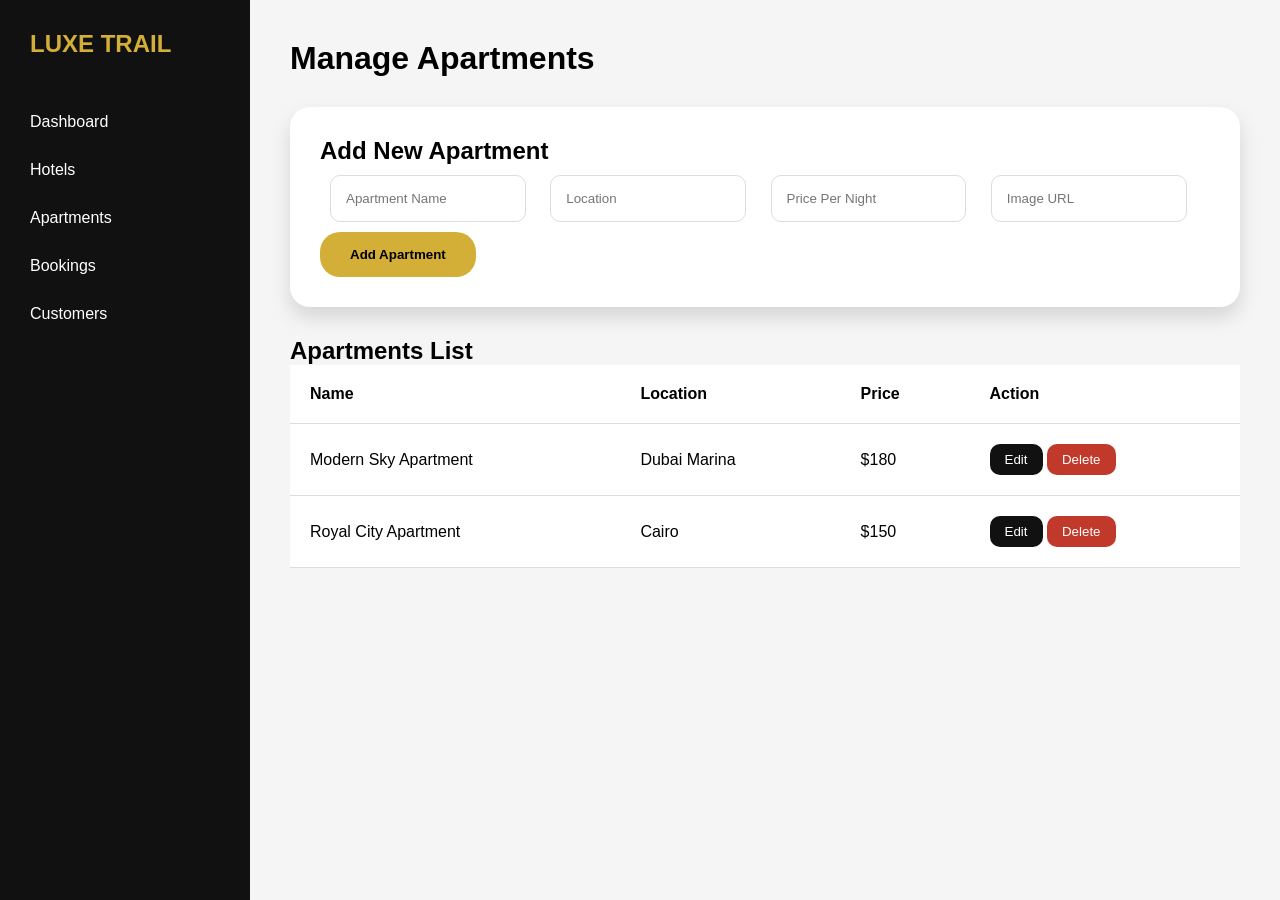
<file: apartments-manage.html>
<!DOCTYPE html>
<html lang="en">

<head>

<meta charset="UTF-8">

<title>LUXE TRAIL | Manage Apartments</title>

<link rel="stylesheet" href="admin.css">

</head>


<body>


<div class="sidebar">

<h2>
LUXE TRAIL
</h2>


<a href="dashboard.html">
Dashboard
</a>


<a href="hotels-manage.html">
Hotels
</a>


<a href="apartments-manage.html">
Apartments
</a>


<a href="#">
Bookings
</a>


<a href="#">
Customers
</a>


</div>




<div class="main">


<h1>
Manage Apartments
</h1>



<div class="add-hotel">


<h2>
Add New Apartment
</h2>



<input type="text" placeholder="Apartment Name">


<input type="text" placeholder="Location">


<input type="number" placeholder="Price Per Night">


<input type="text" placeholder="Image URL">



<button>
Add Apartment
</button>


</div>




<h2>
Apartments List
</h2>



<table>


<tr>

<th>
Name
</th>


<th>
Location
</th>


<th>
Price
</th>


<th>
Action
</th>


</tr>




<tr>

<td>
Modern Sky Apartment
</td>


<td>
Dubai Marina
</td>


<td>
$180
</td>


<td>

<button class="edit">
Edit
</button>


<button class="delete">
Delete
</button>


</td>


</tr>




<tr>

<td>
Royal City Apartment
</td>


<td>
Cairo
</td>


<td>
$150
</td>


<td>

<button class="edit">
Edit
</button>


<button class="delete">
Delete
</button>


</td>


</tr>




</table>



</div>


</body>

</html>
</file>
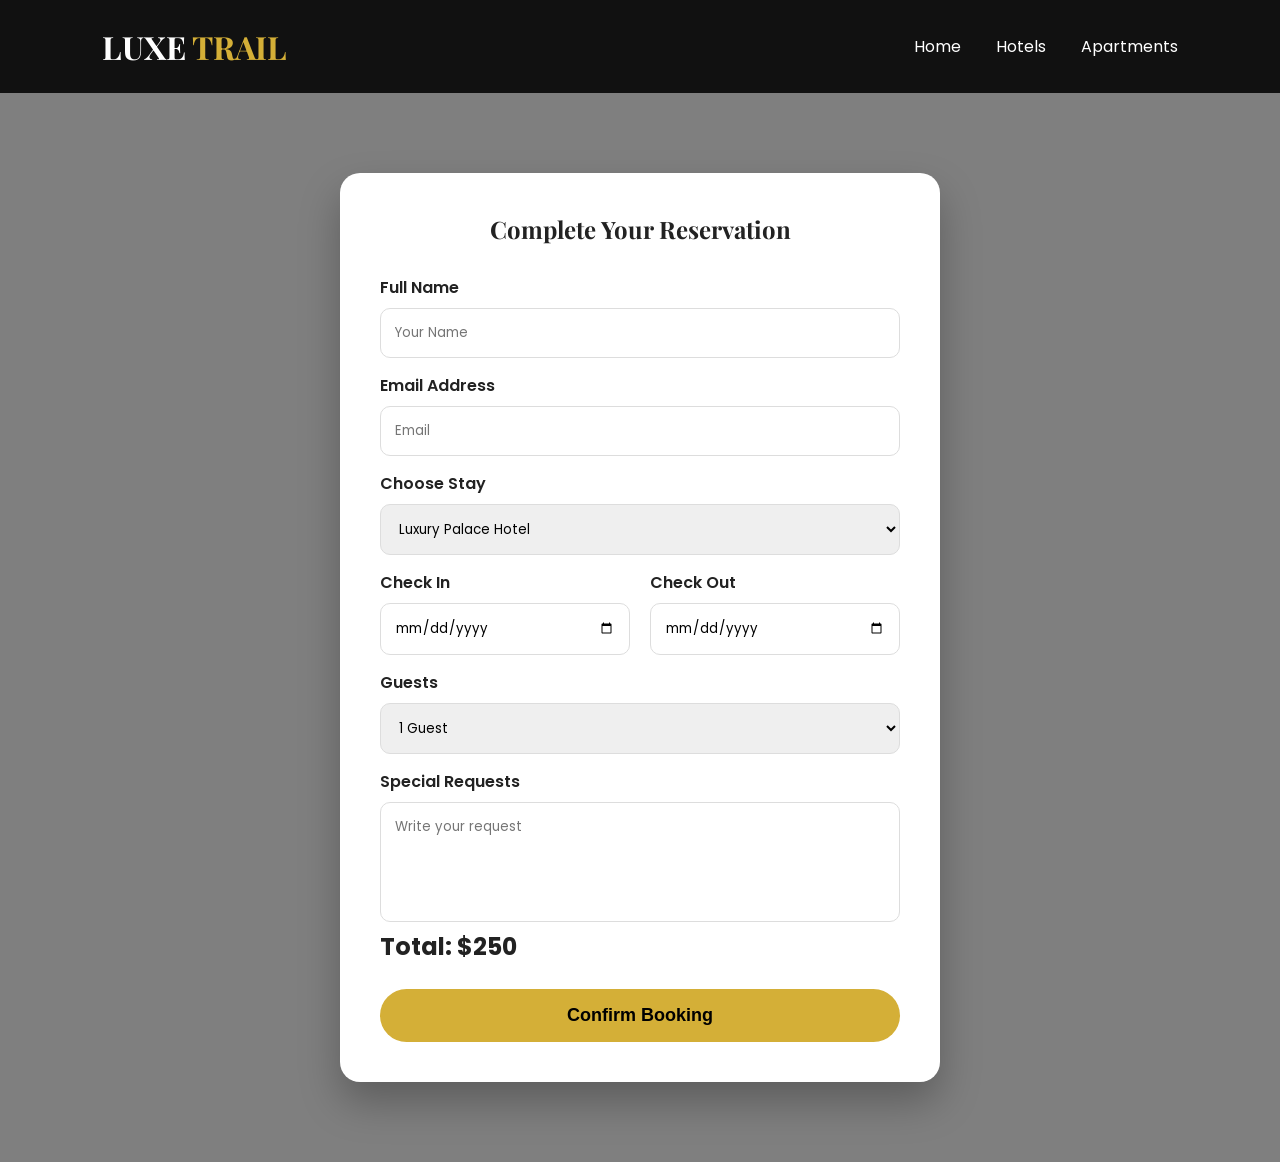
<file: booking.html>
<!DOCTYPE html>
<html lang="en">

<head>

<meta charset="UTF-8">
<meta name="viewport" content="width=device-width, initial-scale=1.0">

<title>LUXE TRAIL | Booking</title>

<link rel="stylesheet" href="style.css">

<link href="https://fonts.googleapis.com/css2?family=Playfair+Display:wght@600;700&family=Poppins:wght@300;400;500;600&display=swap" rel="stylesheet">

</head>


<body>


<header class="dark-header">

<nav>

<div class="logo">
LUXE <span>TRAIL</span>
</div>


<ul>

<li><a href="index.html">Home</a></li>
<li><a href="hotels.html">Hotels</a></li>
<li><a href="apartments.html">Apartments</a></li>

</ul>


</nav>

</header>



<section class="booking-section">


<div class="booking-box">


<h1>
Complete Your Reservation
</h1>


<form>


<label>
Full Name
</label>

<input type="text" placeholder="Your Name">



<label>
Email Address
</label>

<input type="email" placeholder="Email">



<label>
Choose Stay
</label>


<select>

<option>
Luxury Palace Hotel
</option>

<option>
Royal Apartment
</option>

<option>
Ocean View Resort
</option>

</select>



<div class="dates">


<div>

<label>
Check In
</label>

<input type="date">

</div>



<div>

<label>
Check Out
</label>

<input type="date">

</div>


</div>



<label>
Guests
</label>

<select>

<option>
1 Guest
</option>

<option>
2 Guests
</option>

<option>
Family
</option>

</select>



<label>
Special Requests
</label>

<textarea placeholder="Write your request"></textarea>



<h2>
Total: $250
</h2>



<button class="confirm-btn">

Confirm Booking

</button>


</form>


</div>


</section>



<script src="script.js"></script>

</body>

</html>
</file>
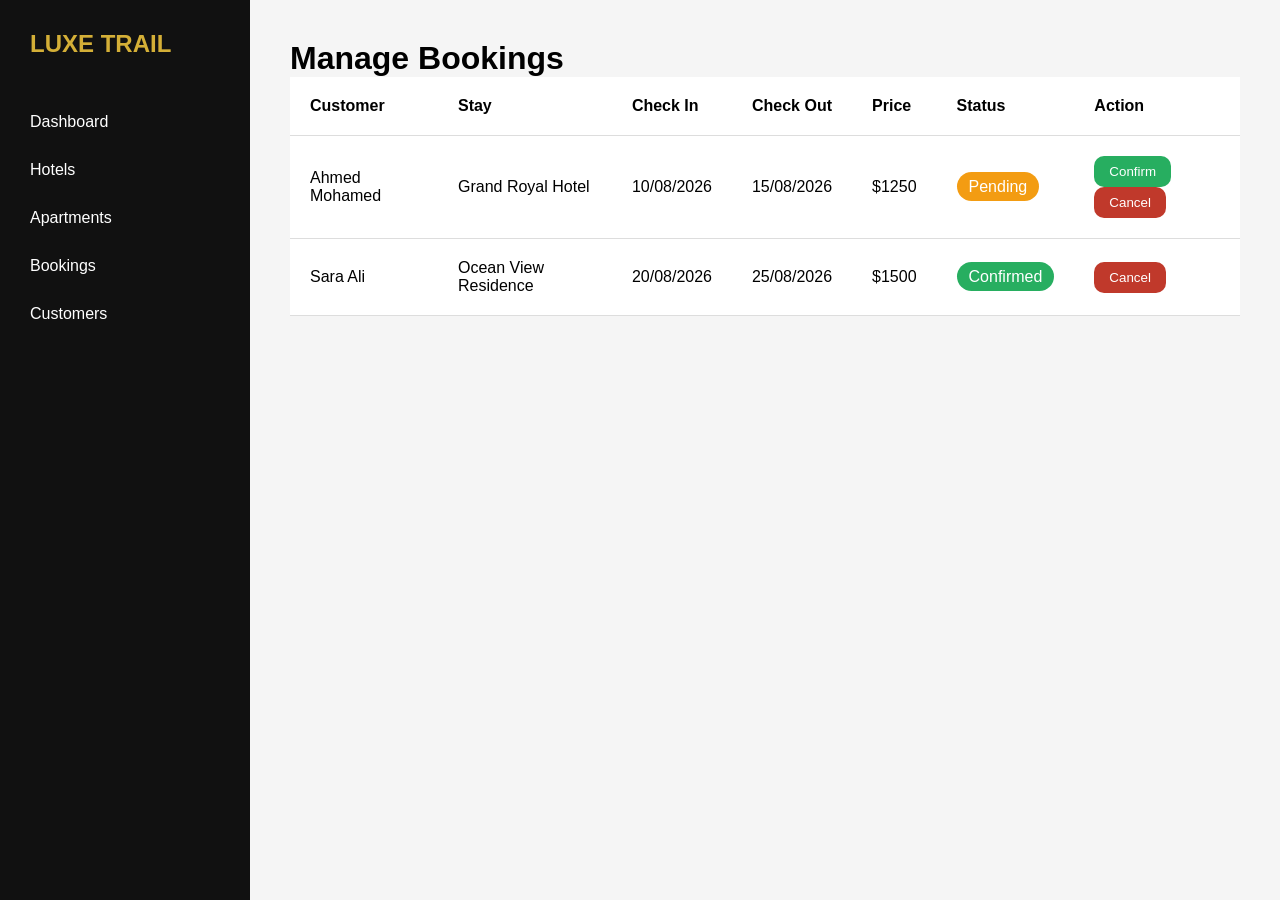
<file: bookings-manage.html>
<!DOCTYPE html>
<html lang="en">

<head>

<meta charset="UTF-8">

<title>LUXE TRAIL | Bookings</title>

<link rel="stylesheet" href="admin.css">

</head>


<body>



<div class="sidebar">

<h2>
LUXE TRAIL
</h2>


<a href="dashboard.html">
Dashboard
</a>


<a href="hotels-manage.html">
Hotels
</a>


<a href="apartments-manage.html">
Apartments
</a>


<a href="bookings-manage.html">
Bookings
</a>


<a href="#">
Customers
</a>


</div>





<div class="main">


<h1>
Manage Bookings
</h1>



<table>


<tr>

<th>
Customer
</th>


<th>
Stay
</th>


<th>
Check In
</th>


<th>
Check Out
</th>


<th>
Price
</th>


<th>
Status
</th>


<th>
Action
</th>


</tr>




<tr>

<td>
Ahmed Mohamed
</td>


<td>
Grand Royal Hotel
</td>


<td>
10/08/2026
</td>


<td>
15/08/2026
</td>


<td>
$1250
</td>


<td>
<span class="pending">
Pending
</span>
</td>


<td>

<button class="confirm">
Confirm
</button>


<button class="delete">
Cancel
</button>


</td>


</tr>





<tr>

<td>
Sara Ali
</td>


<td>
Ocean View Residence
</td>


<td>
20/08/2026
</td>


<td>
25/08/2026
</td>


<td>
$1500
</td>


<td>

<span class="confirmed">
Confirmed
</span>

</td>


<td>

<button class="delete">
Cancel
</button>


</td>


</tr>




</table>



</div>



</body>

</html>
</file>
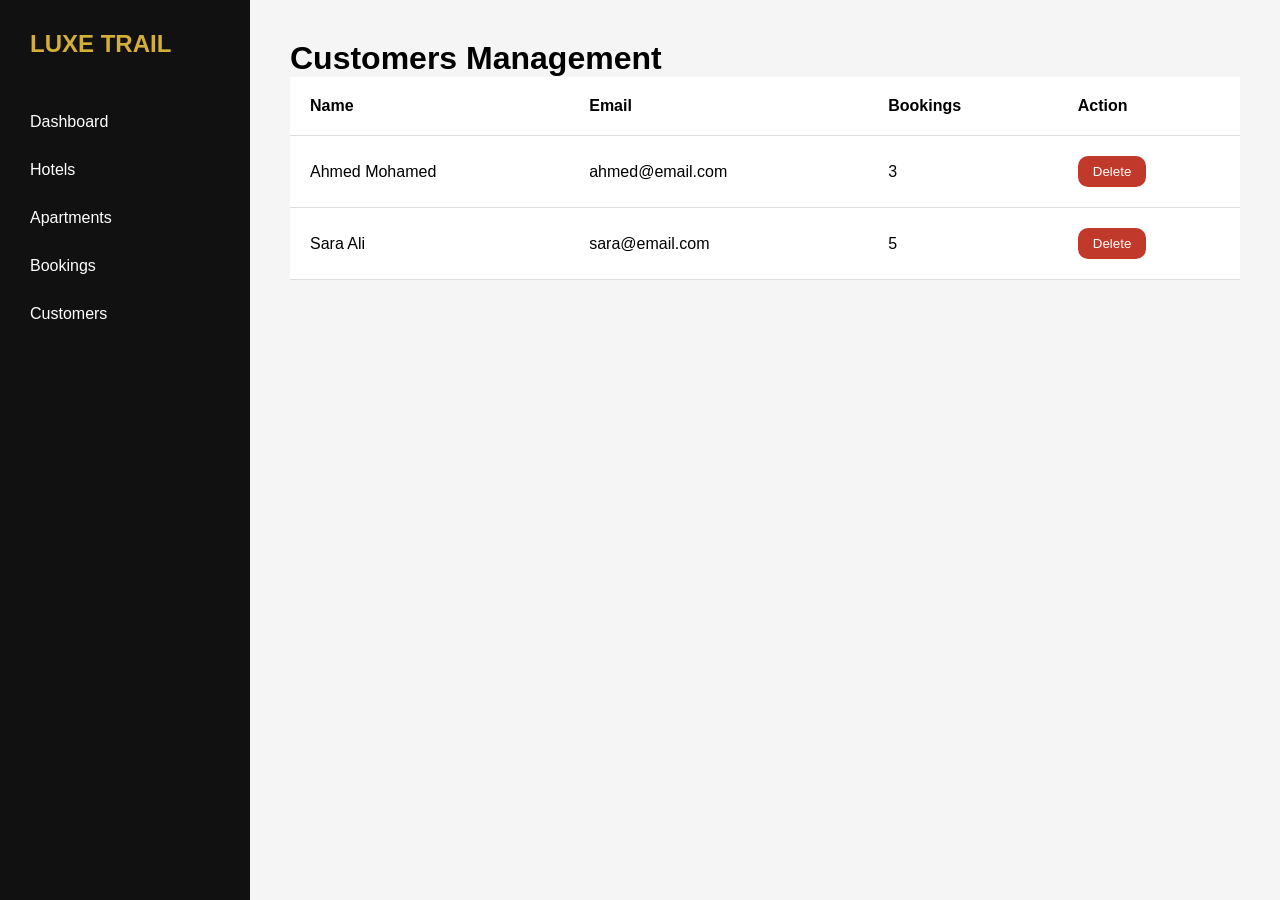
<file: customers-manage.html>
<!DOCTYPE html>
<html lang="en">

<head>

<meta charset="UTF-8">

<title>LUXE TRAIL | Customers</title>

<link rel="stylesheet" href="admin.css">

</head>


<body>


<div class="sidebar">

<h2>
LUXE TRAIL
</h2>


<a href="dashboard.html">
Dashboard
</a>


<a href="hotels-manage.html">
Hotels
</a>


<a href="apartments-manage.html">
Apartments
</a>


<a href="bookings-manage.html">
Bookings
</a>


<a href="customers-manage.html">
Customers
</a>


</div>




<div class="main">


<h1>
Customers Management
</h1>



<table>


<tr>

<th>
Name
</th>


<th>
Email
</th>


<th>
Bookings
</th>


<th>
Action
</th>


</tr>



<tr>

<td>
Ahmed Mohamed
</td>


<td>
ahmed@email.com
</td>


<td>
3
</td>


<td>

<button class="delete">
Delete
</button>

</td>

</tr>




<tr>

<td>
Sara Ali
</td>


<td>
sara@email.com
</td>


<td>
5
</td>


<td>

<button class="delete">
Delete
</button>

</td>

</tr>


</table>


</div>


</body>

</html>
</file>
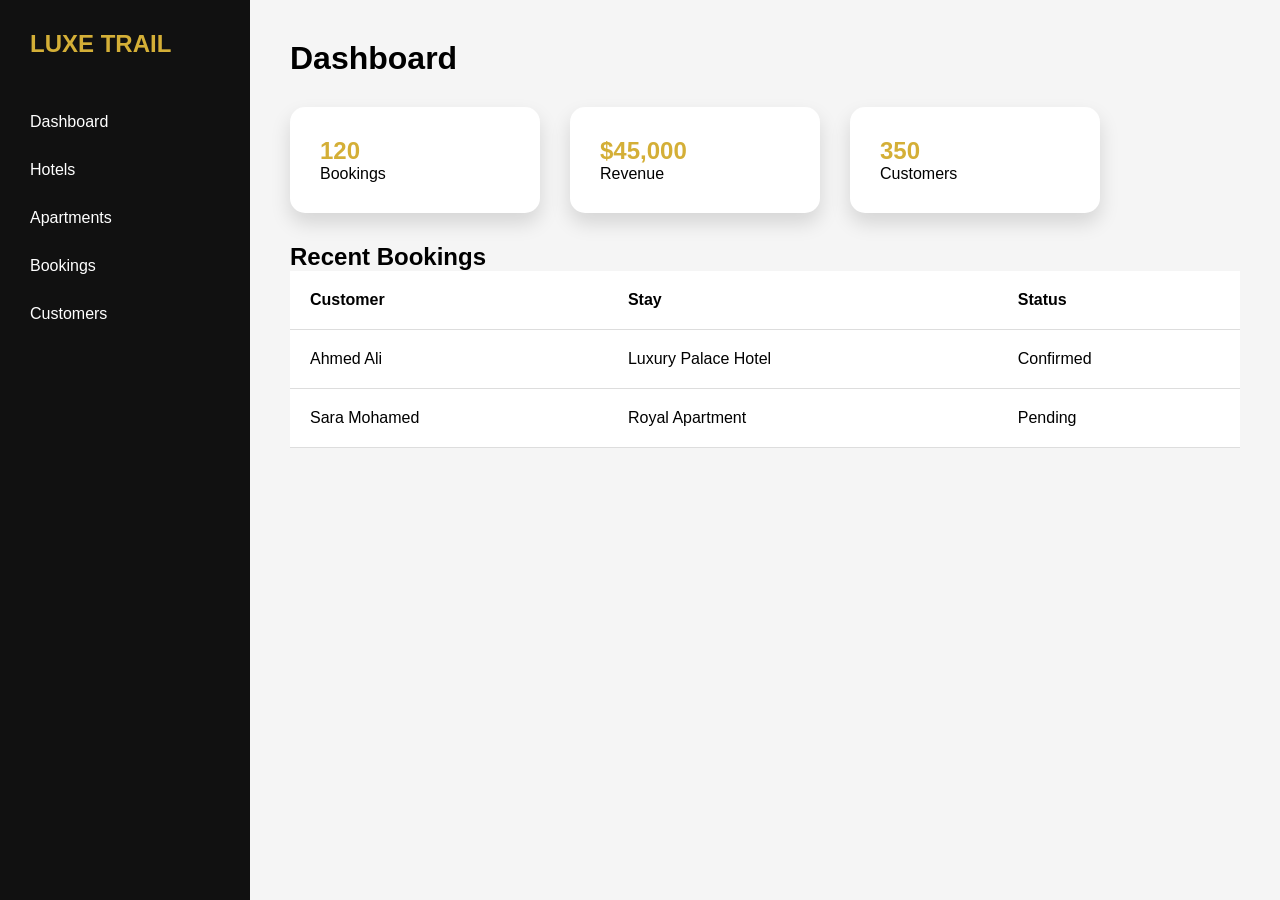
<file: dashboard.html>
<!DOCTYPE html>
<html lang="en">

<head>

<meta charset="UTF-8">

<title>LUXE TRAIL Dashboard</title>

<link rel="stylesheet" href="admin.css">

</head>


<body>


<div class="sidebar">

<h2>
LUXE TRAIL
</h2>


<a href="#">
Dashboard
</a>

<a href="hotels-manage.html">
Hotels
</a>

<a href="apartments-manage.html">
Apartments
</a>

<a href="bookings-manage.html">
Bookings
</a>

<a href="customers-manage.html">
Customers
</a>


</div>



<div class="main">


<h1>
Dashboard
</h1>


<div class="stats">


<div class="box">

<h2>
120
</h2>

<p>
Bookings
</p>

</div>



<div class="box">

<h2>
$45,000
</h2>

<p>
Revenue
</p>

</div>




<div class="box">

<h2>
350
</h2>

<p>
Customers
</p>

</div>


</div>




<h2>
Recent Bookings
</h2>


<table>


<tr>

<th>
Customer
</th>

<th>
Stay
</th>

<th>
Status
</th>

</tr>



<tr>

<td>
Ahmed Ali
</td>

<td>
Luxury Palace Hotel
</td>

<td>
Confirmed
</td>

</tr>



<tr>

<td>
Sara Mohamed
</td>

<td>
Royal Apartment
</td>

<td>
Pending
</td>

</tr>


</table>



</div>



</body>

</html>
</file>
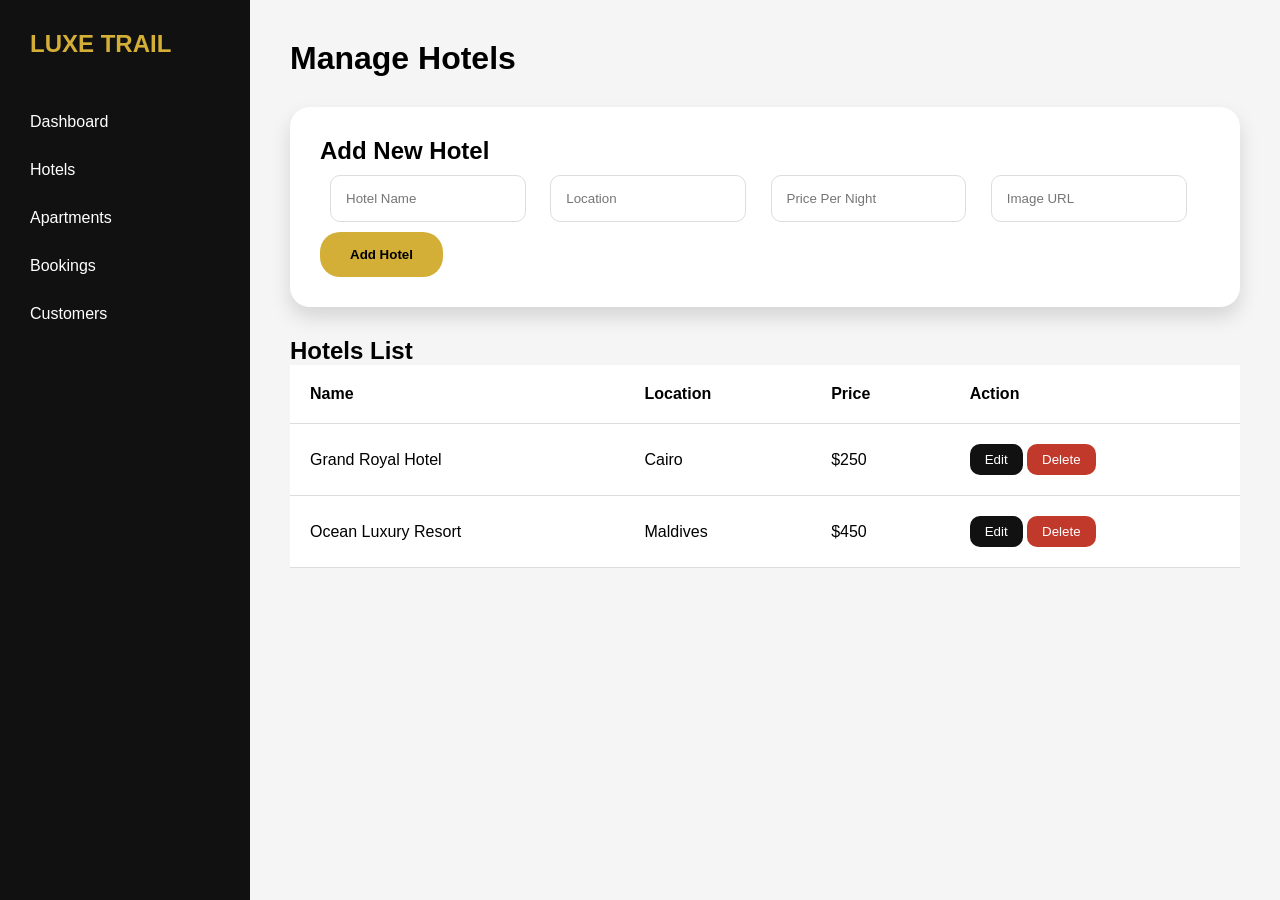
<file: hotels-manage.html>
<!DOCTYPE html>
<html lang="en">

<head>

<meta charset="UTF-8">

<title>LUXE TRAIL | Manage Hotels</title>

<link rel="stylesheet" href="admin.css">

</head>


<body>


<div class="sidebar">

<h2>
LUXE TRAIL
</h2>

<a href="dashboard.html">
Dashboard
</a>

<a href="hotels-manage.html">
Hotels
</a>

<a href="#">
Apartments
</a>

<a href="#">
Bookings
</a>

<a href="#">
Customers
</a>


</div>



<div class="main">


<h1>
Manage Hotels
</h1>



<div class="add-hotel">


<h2>
Add New Hotel
</h2>


<input type="text" placeholder="Hotel Name">


<input type="text" placeholder="Location">


<input type="number" placeholder="Price Per Night">


<input type="text" placeholder="Image URL">



<button>
Add Hotel
</button>


</div>




<h2>
Hotels List
</h2>



<table>


<tr>

<th>
Name
</th>

<th>
Location
</th>

<th>
Price
</th>

<th>
Action
</th>

</tr>



<tr>

<td>
Grand Royal Hotel
</td>

<td>
Cairo
</td>

<td>
$250
</td>

<td>

<button class="edit">
Edit
</button>


<button class="delete">
Delete
</button>


</td>

</tr>



<tr>

<td>
Ocean Luxury Resort
</td>

<td>
Maldives
</td>

<td>
$450
</td>

<td>

<button class="edit">
Edit
</button>


<button class="delete">
Delete
</button>


</td>

</tr>


</table>



</div>


</body>

</html>
</file>
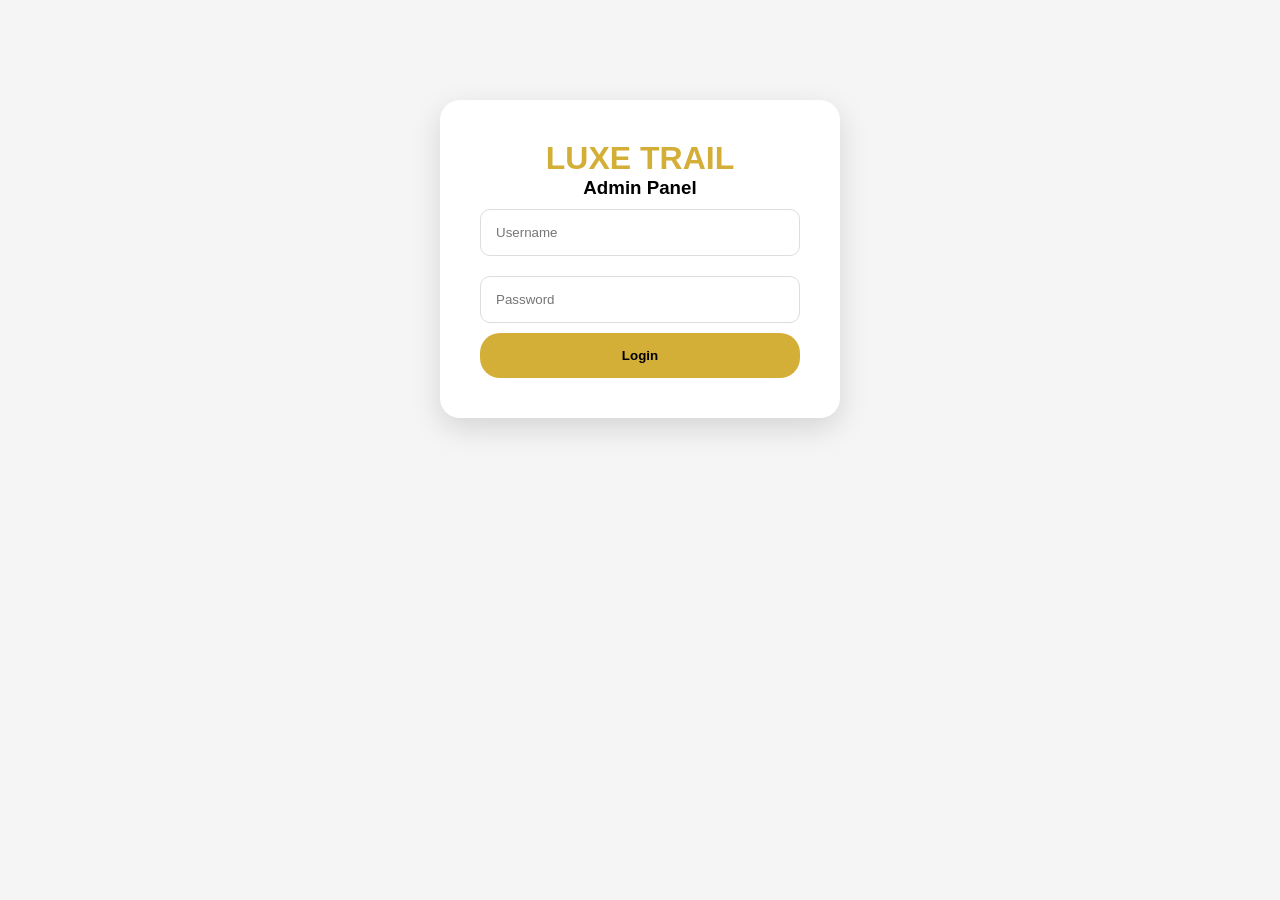
<file: login.html>
<!DOCTYPE html>
<html lang="en">

<head>

<meta charset="UTF-8">
<meta name="viewport" content="width=device-width, initial-scale=1.0">

<title>LUXE TRAIL Admin Login</title>

<link rel="stylesheet" href="admin.css">

</head>


<body>


<div class="login-box">

<h1>
LUXE TRAIL
</h1>

<h3>
Admin Panel
</h3>


<input type="text" placeholder="Username">


<input type="password" placeholder="Password">


<a href="dashboard.html">

<button>
Login
</button>

</a>


</div>


</body>

</html>
</file>
<file: admin.css>
*{

margin:0;
padding:0;
box-sizing:border-box;

font-family:Poppins,Arial;

}




body{

background:#f5f5f5;

}



/* Login */

.login-box{

width:400px;

background:white;

padding:40px;

border-radius:20px;

margin:100px auto;

box-shadow:0 10px 30px #0002;

text-align:center;

}


.login-box h1{

color:#d4af37;

}


.login-box input{

width:100%;

padding:15px;

margin:10px 0;

border:1px solid #ddd;

border-radius:10px;

}


.login-box button{

width:100%;

padding:15px;

background:#d4af37;

border:none;

border-radius:20px;

cursor:pointer;

font-weight:bold;

}



/* Dashboard */


.sidebar{

position:fixed;

width:250px;

height:100vh;

background:#111;

color:white;

padding:30px;

}


.sidebar h2{

color:#d4af37;

margin-bottom:40px;

}


.sidebar a{

display:block;

color:white;

text-decoration:none;

padding:15px 0;

}



.main{

margin-left:250px;

padding:40px;

}



.stats{

display:flex;

gap:30px;

margin:30px 0;

}



.box{

background:white;

padding:30px;

border-radius:15px;

width:250px;

box-shadow:0 10px 20px #0002;

}



.box h2{

color:#d4af37;

}



table{

width:100%;

background:white;

border-collapse:collapse;

}


th,td{

padding:20px;

border-bottom:1px solid #ddd;

text-align:left;

}/* Manage Hotels */


.add-hotel{

background:white;

padding:30px;

border-radius:20px;

margin:30px 0;

box-shadow:0 10px 20px #0002;

}



.add-hotel input{

padding:15px;

width:22%;

margin:10px;

border:1px solid #ddd;

border-radius:10px;

}



.add-hotel button{

padding:15px 30px;

background:#d4af37;

border:none;

border-radius:20px;

cursor:pointer;

font-weight:bold;

}



.edit{

background:#111;

color:white;

border:none;

padding:8px 15px;

border-radius:10px;

}



.delete{

background:#c0392b;

color:white;

border:none;

padding:8px 15px;

border-radius:10px;

}/* Bookings */


.pending{

background:#f39c12;

color:white;

padding:6px 12px;

border-radius:20px;

}



.confirmed{

background:#27ae60;

color:white;

padding:6px 12px;

border-radius:20px;

}



.confirm{

background:#27ae60;

color:white;

border:none;

padding:8px 15px;

border-radius:10px;

cursor:pointer;

}/* Admin Login New Design */


.admin-login{

height:100vh;

display:flex;

justify-content:center;

align-items:center;

background:
linear-gradient(
rgba(0,0,0,.7),
rgba(0,0,0,.7)
),
url("https://images.unsplash.com/photo-1566073771259-6a8506099945");

background-size:cover;

}



.login-card{

background:white;

width:400px;

padding:45px;

border-radius:25px;

text-align:center;

box-shadow:0 20px 50px #0005;

}



.login-card h1{

font-family:serif;

color:#d4af37;

font-size:40px;

}



.login-card input{

width:100%;

padding:15px;

margin:10px 0;

border:1px solid #ddd;

border-radius:10px;

}



.login-card button{

width:100%;

padding:15px;

background:#d4af37;

border:none;

border-radius:30px;

font-weight:bold;

cursor:pointer;

font-size:17px;

}



#message{

margin-top:15px;

color:red;

}
</file>
<file: style.css>
*{
    margin:0;
    padding:0;
    box-sizing:border-box;
}


body{
    font-family:'Poppins',sans-serif;
    background:#fff;
    color:#222;
}



header{

position:absolute;
width:100%;
z-index:10;

}


nav{

display:flex;
justify-content:space-between;
align-items:center;
padding:25px 8%;

}



.logo{

font-family:'Playfair Display',serif;
font-size:32px;
font-weight:bold;
color:white;

}


.logo span{

color:#d4af37;

}



nav ul{

display:flex;
gap:35px;
list-style:none;

}


nav ul a{

text-decoration:none;
color:white;
font-size:16px;

}



.book-btn,
.main-btn{

background:#d4af37;
border:none;
padding:14px 30px;
border-radius:30px;
cursor:pointer;
font-weight:bold;

}




.hero{

height:100vh;

background:
linear-gradient(
rgba(0,0,0,.55),
rgba(0,0,0,.55)
),
url("https://images.unsplash.com/photo-1600607687920-4e2a09cf159d");

background-size:cover;
background-position:center;

display:flex;
align-items:center;
padding-left:8%;

}



.hero-content{

color:white;

}


.hero h1{

font-family:'Playfair Display',serif;
font-size:70px;
line-height:1.1;

}


.hero p{

font-size:20px;
margin:25px 0;

}




.search-box{

background:white;
box-shadow:0 10px 30px #0002;

padding:25px;

width:80%;
margin:-60px auto 50px;

display:flex;
gap:15px;

border-radius:15px;

}



.search-box input,
.search-box select{

flex:1;
padding:15px;
border:1px solid #ddd;
border-radius:10px;

}


.search-box button{

background:#111;
color:white;
border:none;
padding:15px 30px;
border-radius:10px;

}



.featured{

padding:50px 8%;

}


.featured h2{

text-align:center;
font-family:'Playfair Display',serif;
font-size:40px;

}



.cards{

display:flex;
gap:30px;
margin-top:40px;

}



.card{

flex:1;
box-shadow:0 10px 30px #0002;
border-radius:15px;
overflow:hidden;

}


.card img{

width:100%;
height:250px;
object-fit:cover;

}


.card h3,
.card p{

padding:15px;

}/* Hotels Page */


.dark-header{

background:#111;
position:relative;

}



.page-title{

height:400px;

background:
linear-gradient(
rgba(0,0,0,.6),
rgba(0,0,0,.6)
),
url("https://images.unsplash.com/photo-1564501049412-61c2a3083791");


background-size:cover;
background-position:center;

display:flex;
flex-direction:column;
justify-content:center;
align-items:center;

color:white;

}



.page-title h1{

font-family:'Playfair Display',serif;
font-size:60px;

}



.page-title p{

font-size:20px;

}




.hotel-container{

padding:70px 8%;

display:grid;
grid-template-columns:repeat(3,1fr);
gap:35px;

}



.hotel-card{

background:white;

border-radius:20px;

overflow:hidden;

box-shadow:0 15px 35px #0002;

}



.hotel-card img{

width:100%;
height:280px;
object-fit:cover;

}



.hotel-info{

padding:25px;

}



.hotel-info h2{

font-family:'Playfair Display',serif;

}



.hotel-info button{

background:#d4af37;
border:none;

padding:12px 30px;

border-radius:25px;

cursor:pointer;

margin-top:15px;

font-weight:bold;

}



@media(max-width:900px){

.hotel-container{

grid-template-columns:1fr;

}


nav ul{

display:none;

}


.hero h1{

font-size:45px;

}

}.apartment-title{

background:
linear-gradient(
rgba(0,0,0,.6),
rgba(0,0,0,.6)
),
url("https://images.unsplash.com/photo-1600607687939-ce8a6c25118c");

background-size:cover;
background-position:center;

}/* Booking Page */


.booking-section{

min-height:100vh;

background:
linear-gradient(
rgba(0,0,0,.5),
rgba(0,0,0,.5)
),
url("https://images.unsplash.com/photo-1566665797739-1674de7a421a");

background-size:cover;

display:flex;

justify-content:center;

align-items:center;

padding:80px 20px;

}



.booking-box{

background:white;

width:600px;

padding:40px;

border-radius:20px;

box-shadow:0 20px 40px #0004;

}



.booking-box h1{

font-family:'Playfair Display',serif;

text-align:center;

margin-bottom:30px;

}



.booking-box label{

display:block;

margin-top:15px;

font-weight:600;

}



.booking-box input,
.booking-box select,
.booking-box textarea{


width:100%;

padding:14px;

margin-top:8px;

border:1px solid #ddd;

border-radius:10px;

font-family:'Poppins';

}



.booking-box textarea{

height:120px;

resize:none;

}



.dates{

display:flex;

gap:20px;

}



.dates div{

flex:1;

}



.confirm-btn{

width:100%;

margin-top:25px;

padding:16px;

background:#d4af37;

border:none;

border-radius:30px;

font-size:18px;

font-weight:bold;

cursor:pointer;

}
</file>
